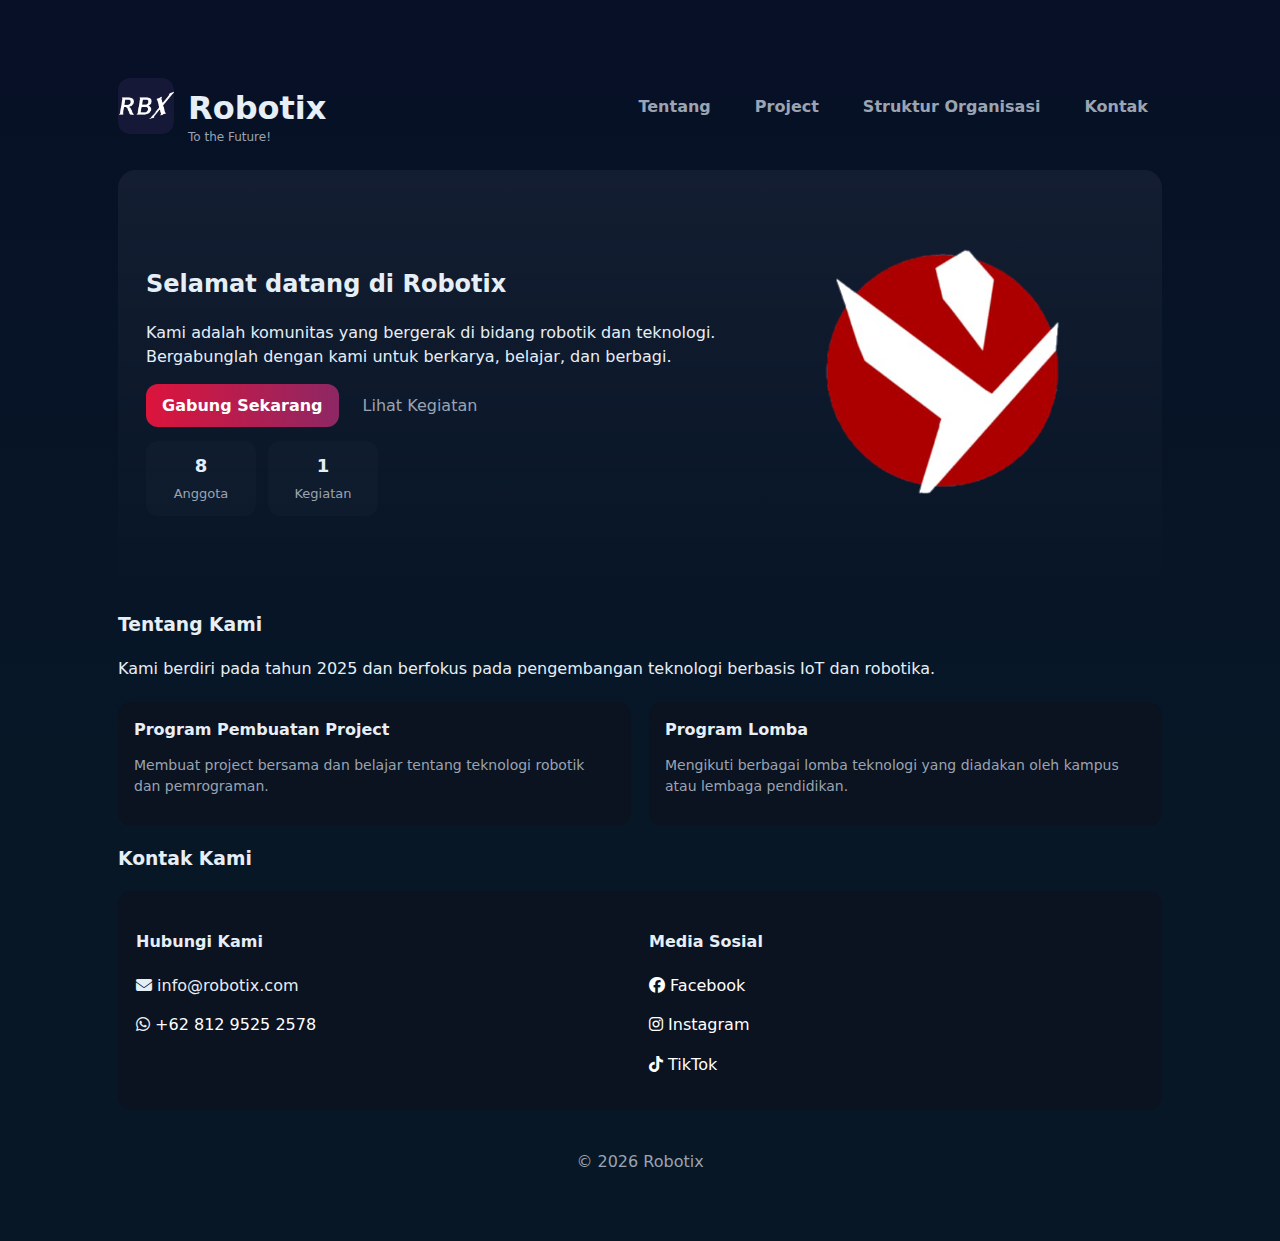
<file: index.html>
<!doctype html>
<html lang="id">
    <head>
        <meta charset="utf-8" />
        <meta name="viewport" content="width=device-width, initial-scale=1" />
        <title>Robotix</title>
        <link rel="icon" type="image/png" href="img/Logo.png" />
        <link rel="stylesheet" href="styles.css" />
        <link rel="preconnect" href="https://fonts.gstatic.com" crossorigin />
        <link
            rel="stylesheet"
            href="https://cdnjs.cloudflare.com/ajax/libs/font-awesome/6.5.0/css/all.min.css"
        />
    </head>

    <body>
        <div class="wrap">
            <header>
                <div class="brand">
                    <div class="logo">
                        <img
                            src="img/Acronim Robotix dark.jpeg"
                            alt="Robotix Logo"
                        />
                    </div>
                    <div>
                        <h1>Robotix</h1>
                        <div style="font-size: 12px; color: var(--muted)">
                            To the Future!
                        </div>
                    </div>
                </div>

                <nav>
                    <a class="btn" href="#about">Tentang</a>
                    <a class="btn" href="/project/">Project</a>
                    <a class="btn" href="#team">Struktur Organisasi</a>
                    <a class="btn" href="#contact">Kontak</a>
                </nav>

                <div class="menu-toggle"><i class="fas fa-bars"></i></div>
            </header>

            <main>
                <section class="hero">
                    <div class="intro">
                        <h2>Selamat datang di <strong>Robotix</strong></h2>
                        <p>
                            Kami adalah komunitas yang bergerak di bidang
                            robotik dan teknologi. Bergabunglah dengan kami
                            untuk berkarya, belajar, dan berbagi.
                        </p>

                        <div class="cta">
                            <a class="primary" href="#contact"
                                >Gabung Sekarang</a
                            >
                            <a class="ghost" href="/project/">Lihat Kegiatan</a>
                        </div>

                        <div class="stats">
                            <div class="stat">
                                <h3>8</h3>
                                <p>Anggota</p>
                            </div>
                            <div class="stat">
                                <h3>1</h3>
                                <p>Kegiatan</p>
                            </div>
                        </div>
                    </div>

                    <div class="hero-img">
                        <img src="img/Logo.png" alt="Robotix Logo" />
                    </div>
                </section>

                <section id="about">
                    <div class="section-head">
                        <h3>Tentang Kami</h3>
                    </div>
                    <p>
                        Kami berdiri pada tahun 2025 dan berfokus pada
                        pengembangan teknologi berbasis IoT dan robotika.
                    </p>

                    <div class="grid">
                        <div class="card">
                            <h4>Program Pembuatan Project</h4>
                            <p>
                                Membuat project bersama dan belajar tentang
                                teknologi robotik dan pemrograman.
                            </p>
                        </div>
                        <div class="card">
                            <h4>Program Lomba</h4>
                            <p>
                                Mengikuti berbagai lomba teknologi yang diadakan
                                oleh kampus atau lembaga pendidikan.
                            </p>
                        </div>
                    </div>
                </section>

                <section id="contact">
                    <div class="section-head">
                        <h3>Kontak Kami</h3>
                    </div>
                    <div class="contact-box">
                        <div>
                            <h4>Hubungi Kami</h4>
                            <p>
                                <i class="fa-solid fa-envelope"></i>
                                info@robotix.com
                            </p>
                            <p>
                                <i class="fa-brands fa-whatsapp"></i>
                                <a href="https://wa.me/6281295252578"
                                    >+62 812 9525 2578</a
                                >
                            </p>
                        </div>
                        <div>
                            <h4>Media Sosial</h4>
                            <p>
                                <a href="https://facebook.com/robotix"
                                    ><i class="fa-brands fa-facebook"></i>
                                    Facebook</a
                                >
                            </p>
                            <p>
                                <a href="https://instagram.com/robotix"
                                    ><i class="fa-brands fa-instagram"></i>
                                    Instagram</a
                                >
                            </p>
                            <p>
                                <a href="https://tiktok.com/robotix"
                                    ><i class="fa-brands fa-tiktok"></i>
                                    TikTok</a
                                >
                            </p>
                        </div>
                    </div>
                </section>
            </main>

            <footer>
                <div>© <span id="year"></span> Robotix</div>
            </footer>
        </div>

        <script>
            // Toggle Menu
            const menuToggle = document.querySelector(".menu-toggle");
            const nav = document.querySelector("nav");
            menuToggle.addEventListener("click", () => {
                nav.classList.toggle("active");
            });

            // Set year
            document.getElementById("year").textContent =
                new Date().getFullYear();

            // Animasi muncul
            const observer = new IntersectionObserver(
                (entries) => {
                    entries.forEach((e) => {
                        if (e.isIntersecting) {
                            e.target.style.transform = "none";
                            e.target.style.opacity = "1";
                        }
                    });
                },
                { threshold: 0.12 },
            );
            document
                .querySelectorAll(".card")
                .forEach((el) => observer.observe(el));
        </script>
    </body>
</html>
</file>
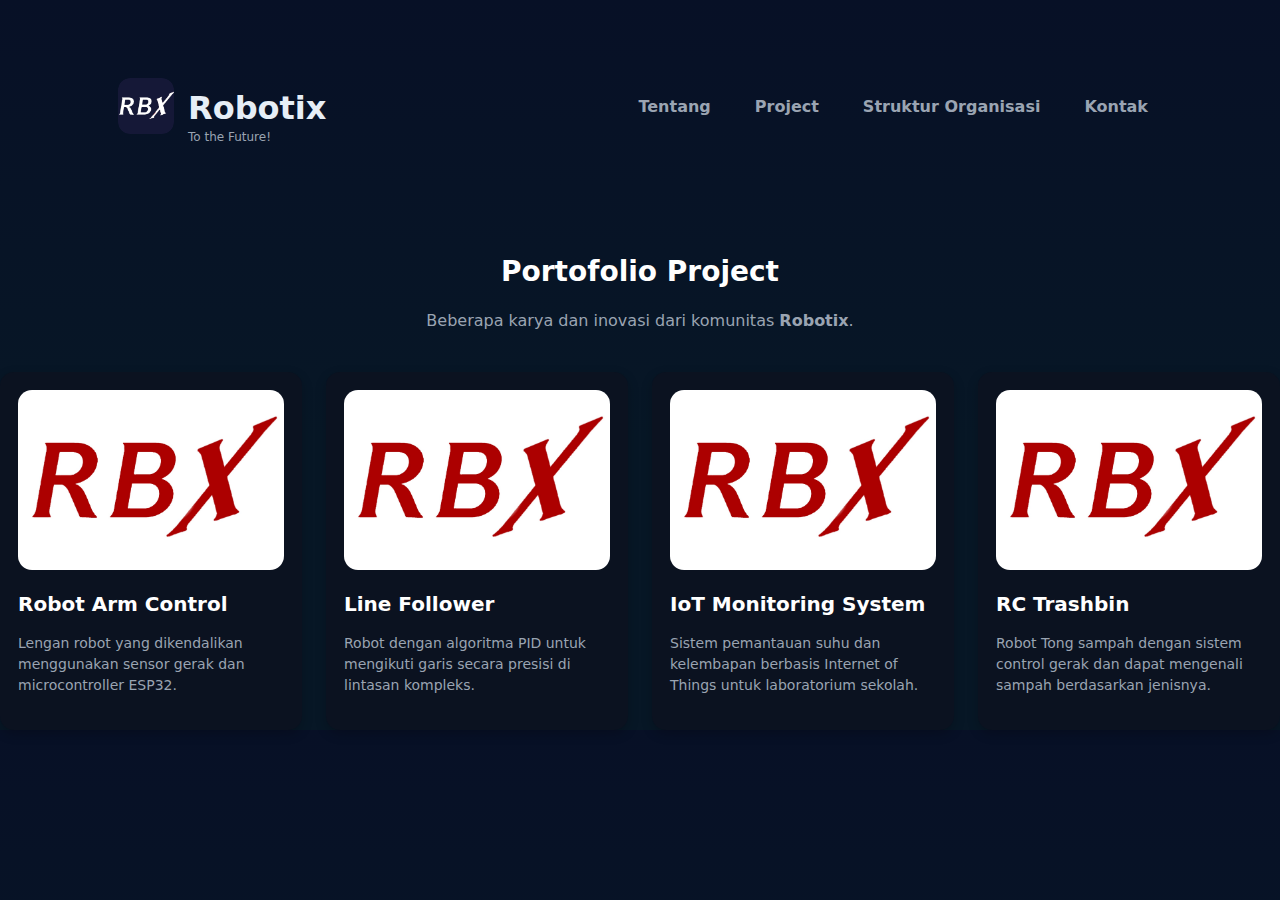
<file: portofolio/index.html>
<!doctype html>
<html lang="id">
    <head>
        <meta charset="utf-8" />
        <meta name="viewport" content="width=device-width, initial-scale=1" />
        <title>Robotix</title>
        <link rel="icon" type="image/png" href="img/Logo.png" />
        <link rel="stylesheet" href="styles.css" />
        <link rel="preconnect" href="https://fonts.gstatic.com" crossorigin />
        <link
            rel="stylesheet"
            href="https://cdnjs.cloudflare.com/ajax/libs/font-awesome/6.5.0/css/all.min.css"
        />
    </head>

    <body>
        <div class="wrap">
            <header>
                <div class="brand">
                    <div class="logo">
                        <img
                            src="../img/Acronim Robotix dark.jpeg"
                            alt="Robotix Logo"
                        />
                    </div>
                    <div>
                        <h1>Robotix</h1>
                        <div style="font-size: 12px; color: var(--muted)">
                            To the Future!
                        </div>
                    </div>
                </div>

                <nav>
                    <a class="btn" href="../">Tentang</a>
                    <a class="btn" href="#projects">Project</a>
                    <a class="btn" href="#team">Struktur Organisasi</a>
                    <a class="btn" href="../#contact">Kontak</a>
                </nav>

                <div class="menu-toggle"><i class="fas fa-bars"></i></div>
            </header>
        </div>

        <main>
            <!-- Section Portofolio Project -->
            <section id="projects" class="portfolio">
                <h2>Portofolio Project</h2>
                <p class="subtitle">
                    Beberapa karya dan inovasi dari komunitas
                    <strong>Robotix</strong>.
                </p>

                <div class="project-grid">
                    <div class="card">
                        <img
                            src="../img/Acronim Robotix light.jpeg"
                            alt="Robot Arm Project"
                        />
                        <h3>Robot Arm Control</h3>
                        <p>
                            Lengan robot yang dikendalikan menggunakan sensor
                            gerak dan microcontroller ESP32.
                        </p>
                    </div>

                    <div class="card">
                        <img
                            src="../img/Acronim Robotix light.jpeg"
                            alt="Line Follower Robot"
                        />
                        <h3>Line Follower</h3>
                        <p>
                            Robot dengan algoritma PID untuk mengikuti garis
                            secara presisi di lintasan kompleks.
                        </p>
                    </div>

                    <div class="card">
                        <img
                            src="../img/Acronim Robotix light.jpeg"
                            alt="IoT Monitoring System"
                        />
                        <h3>IoT Monitoring System</h3>
                        <p>
                            Sistem pemantauan suhu dan kelembapan berbasis
                            Internet of Things untuk laboratorium sekolah.
                        </p>
                    </div>

                    <div class="card">
                        <img
                            src="../img/Acronim Robotix light.jpeg"
                            alt="RC Trashbin"
                        />
                        <h3>RC Trashbin</h3>
                        <p>
                            Robot Tong sampah dengan sistem control gerak dan
                            dapat mengenali sampah berdasarkan jenisnya.
                        </p>
                    </div>
                </div>
            </section>
        </main>

        <script>
            const menuToggle = document.querySelector(".menu-toggle");
            const nav = document.querySelector("nav");
            menuToggle.addEventListener("click", () => {
                nav.classList.toggle("active");
            });
        </script>
    </body>
</html>
</file>
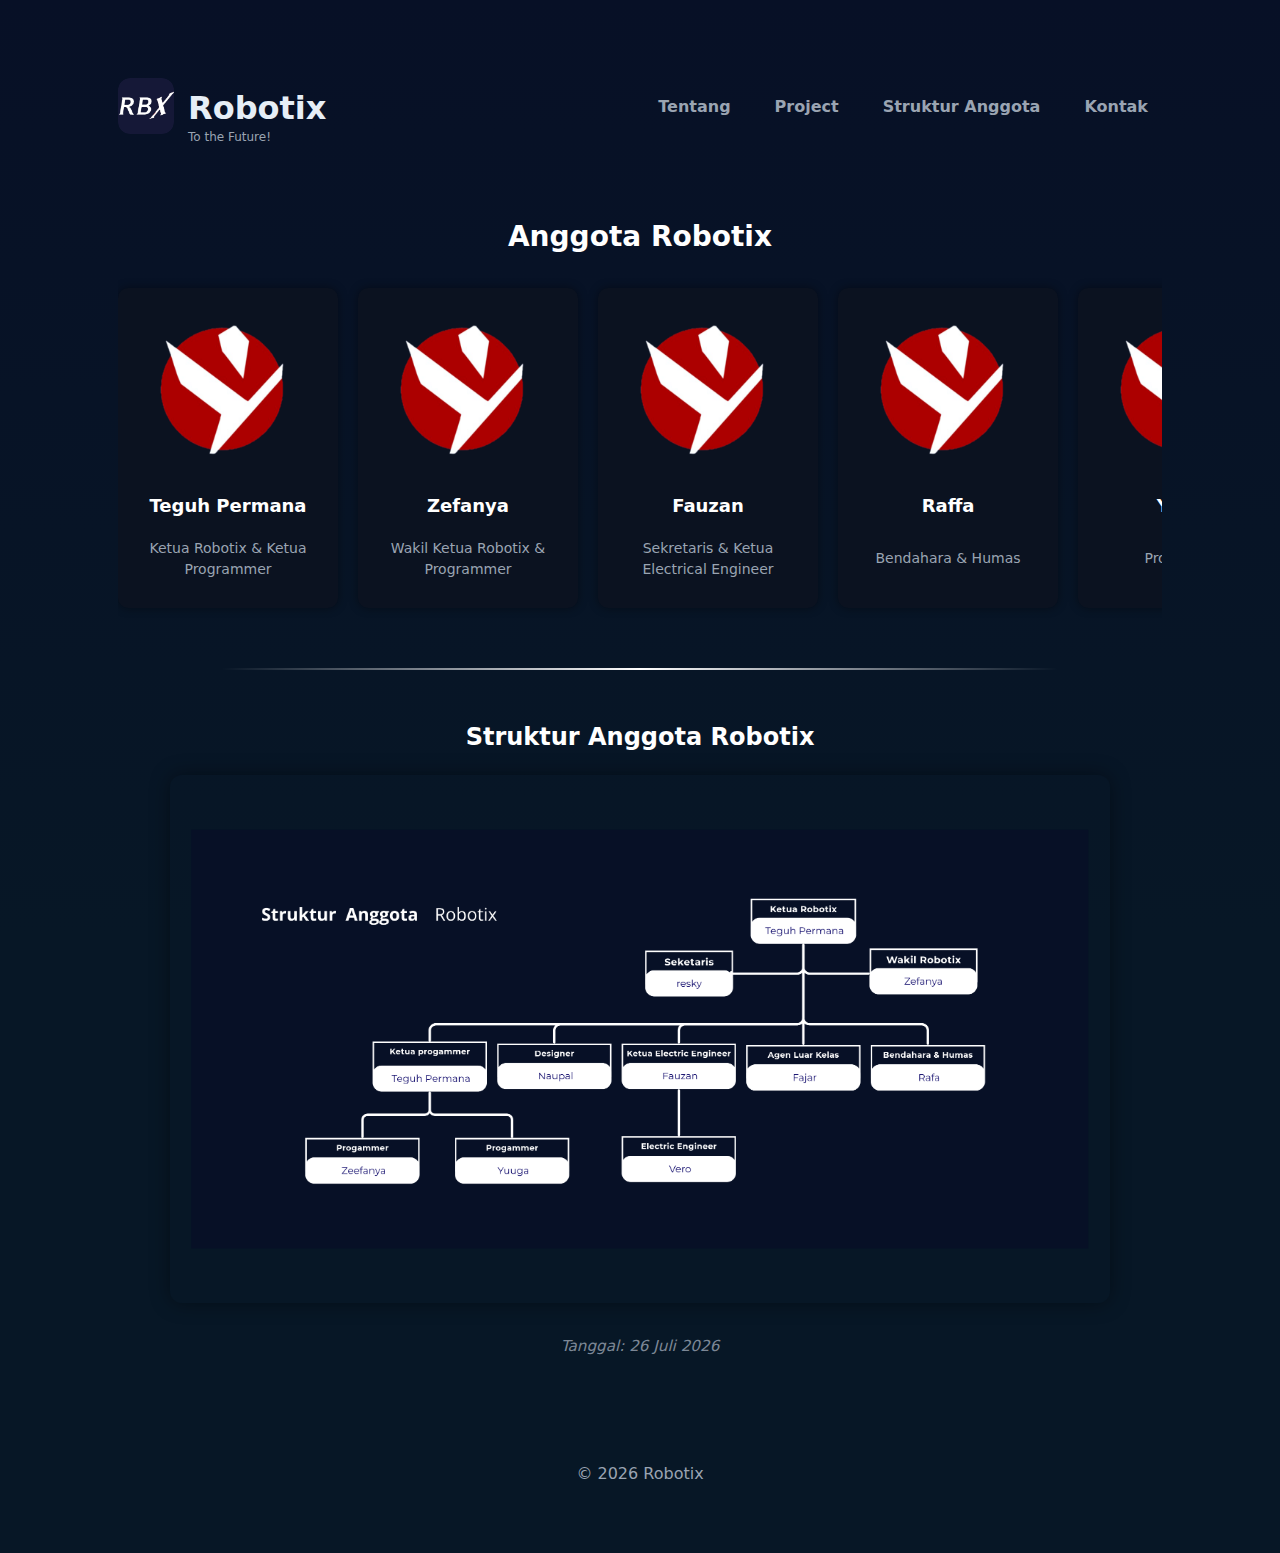
<file: struktur-anggota/index.html>
<!doctype html>
<html lang="id">
    <head>
        <meta charset="utf-8" />
        <meta name="viewport" content="width=device-width, initial-scale=1" />
        <title>Robotix</title>
        <link rel="icon" type="image/png" href="../img/Logo.png" />
        <link rel="stylesheet" href="styles.css" />
        <link rel="preconnect" href="https://fonts.gstatic.com" crossorigin />
        <link
            rel="stylesheet"
            href="https://cdnjs.cloudflare.com/ajax/libs/font-awesome/6.5.0/css/all.min.css"
        />
    </head>

    <body>
        <div class="wrap">
            <header>
                <div class="brand">
                    <div class="logo">
                        <img
                            src="../img/Acronim Robotix dark.jpeg"
                            alt="Robotix Logo"
                        />
                    </div>
                    <div>
                        <h1>Robotix</h1>
                        <div style="font-size: 12px; color: var(--muted)">
                            To the Future!
                        </div>
                    </div>
                </div>

                <nav>
                    <a class="btn" href="../">Tentang</a>
                    <a class="btn" href="../project/">Project</a>
                    <a class="btn" href="#struktur-anggota/"
                        >Struktur Anggota</a
                    >
                    <a class="btn" href="../#contact">Kontak</a>
                </nav>

                <div class="menu-toggle"><i class="fas fa-bars"></i></div>
            </header>

            <main>
                <section class="struktur-anggota">
                    <h2>Anggota Robotix</h2>
                    <div class="anggota-container">
                        <div class="anggota">
                            <img src="../img/Logo.png" alt="Foto Anggota 1" />
                            <h3>Teguh Permana</h3>
                            <p>Ketua Robotix & Ketua Programmer</p>
                        </div>

                        <div class="anggota">
                            <img src="../img/Logo.png" alt="Foto Anggota 2" />
                            <h3>Zefanya</h3>
                            <p>Wakil Ketua Robotix & Programmer</p>
                        </div>

                        <div class="anggota">
                            <img src="../img/Logo.png" alt="Foto Anggota 3" />
                            <h3>Fauzan</h3>
                            <p>Sekretaris & Ketua Electrical Engineer</p>
                        </div>

                        <div class="anggota">
                            <img src="../img/Logo.png" alt="Foto Anggota 4" />
                            <h3>Raffa</h3>
                            <p>Bendahara & Humas</p>
                        </div>

                        <div class="anggota">
                            <img src="../img/Logo.png" alt="Foto Anggota 5" />
                            <h3>Yuuga</h3>
                            <p>Programmer</p>
                        </div>

                        <div class="anggota">
                            <img src="../img/Logo.png" alt="Foto Anggota 5" />
                            <h3>Vero</h3>
                            <p>Electrical Engineer</p>
                        </div>

                        <div class="anggota">
                            <img src="../img/Logo.png" alt="Foto Anggota 5" />
                            <h3>Naupal</h3>
                            <p>Designer</p>
                        </div>

                        <div class="anggota">
                            <img src="../img/Logo.png" alt="Foto Anggota 5" />
                            <h3>Abian</h3>
                            <p>Designer</p>
                        </div>
                    </div>

                      <hr class="pemisah" />

                    <div class="struktur-gambar">
                        <h3>Struktur Anggota Robotix</h1>
                        <img src="../img/Struktur Anggota.png" alt="Foto Struktur Anggota Robotix">
                    </div>

                    <div class="tanggal-sekarang">
                            <p id="tanggal"></p>
                        </div>
                </section>
            </main>

            <footer>
                <div>© <span id="year"></span> Robotix</div>
            </footer>
        </div>

        <script>
            document.getElementById("year").textContent =
                new Date().getFullYear();

            const menuToggle = document.querySelector(".menu-toggle");
            const nav = document.querySelector("nav");
            menuToggle.addEventListener("click", () => {
                nav.classList.toggle("active");
            });

            // --- Script Tanggal Sekarang ---
            const tanggalSekarang = new Date();
            const options = { day: "numeric", month: "long", year: "numeric" };
            const tanggalFormatted = tanggalSekarang.toLocaleDateString("id-ID", options);
            document.getElementById("tanggal").textContent = `Tanggal: ${tanggalFormatted}`;

            // Auto scroll anggota
            // --- AUTO SCROLL & MANUAL SCROLL ---
            const container = document.querySelector(".anggota-container");
            let autoScroll = true;
            let scrollAmount = 0;

            // Fungsi untuk auto-scroll
            function autoScrollFunc() {
                if (!autoScroll) return;
                container.scrollLeft += 1;
                if (
                    container.scrollLeft >=
                    container.scrollWidth - container.clientWidth
                ) {
                    container.scrollLeft = 0;
                }
            }

            // Jalankan auto-scroll setiap 30ms
            let scrollInterval = setInterval(autoScrollFunc, 30);

            // Jika user scroll manual, hentikan auto-scroll sementara
            container.addEventListener("scroll", () => {
                autoScroll = false;
                clearInterval(scrollInterval);
                // Mulai lagi setelah 3 detik tidak digerakkan
                clearTimeout(container.restartTimeout);
                container.restartTimeout = setTimeout(() => {
                    autoScroll = true;
                    scrollInterval = setInterval(autoScrollFunc, 30);
                }, 3000);
            });
        </script>
    </body>
</html>
</file>
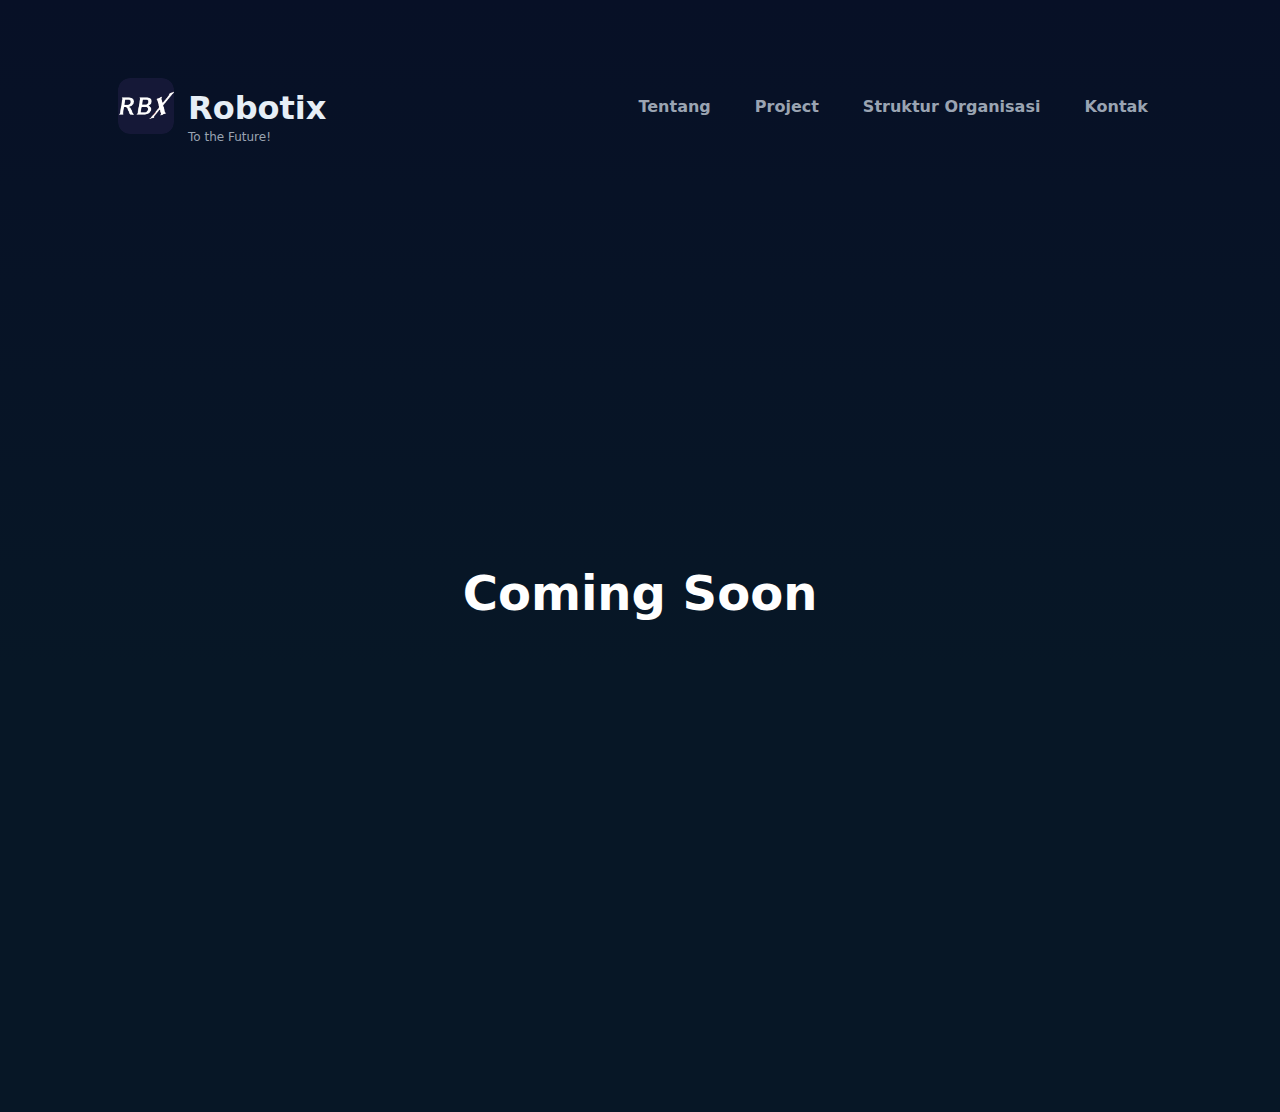
<file: struktur-organisasi/index.html>
<!doctype html>
<html lang="id">
    <head>
        <meta charset="utf-8" />
        <meta name="viewport" content="width=device-width, initial-scale=1" />
        <title>Robotix</title>
        <link rel="icon" type="image/png" href="img/Logo.png" />
        <link rel="stylesheet" href="styles.css" />
        <link rel="preconnect" href="https://fonts.gstatic.com" crossorigin />
        <link
            rel="stylesheet"
            href="https://cdnjs.cloudflare.com/ajax/libs/font-awesome/6.5.0/css/all.min.css"
        />
    </head>

    <body>
        <div class="wrap">
            <header>
                <div class="brand">
                    <div class="logo">
                        <img
                            src="../img/Acronim Robotix dark.jpeg"
                            alt="Robotix Logo"
                        />
                    </div>
                    <div>
                        <h1>Robotix</h1>
                        <div style="font-size: 12px; color: var(--muted)">
                            To the Future!
                        </div>
                    </div>
                </div>

                <nav>
                    <a class="btn" href="../">Tentang</a>
                    <a class="btn" href="../project/">Project</a>
                    <a class="btn" href="../struktur-organisasi/"
                        >Struktur Organisasi</a
                    >
                    <a class="btn" href="../#contact">Kontak</a>
                </nav>

                <div class="menu-toggle"><i class="fas fa-bars"></i></div>
            </header>

            <main>
                <div class="CMS">
                    <h1>Coming Soon</h1>
                </div>
            </main>
        </div>

        <script>
            const menuToggle = document.querySelector(".menu-toggle");
            const nav = document.querySelector("nav");
            menuToggle.addEventListener("click", () => {
                nav.classList.toggle("active");
            });
        </script>
    </body>
</html>
</file>
<file: styles.css>
:root {
    --bg: #0f1724;
    --card: #0b1220;
    --accent: #6ee7b7;
    --muted: #9aa4b2;
    --radius: 14px;
    color-scheme: dark;
}

* {
    box-sizing: border-box;
}

body {
    margin: 0;
    font-family: Inter, system-ui, sans-serif;
    background: linear-gradient(180deg, #071026, #071726 60%);
    color: #e6eef6;
    line-height: 1.45;
}

/* Layout */
.wrap {
    max-width: 1100px;
    margin: 40px auto;
    padding: 28px;
}

/* Header */
header {
    display: flex;
    align-items: center;
    justify-content: space-between;
    position: relative;
}

/* Brand */
.brand {
    display: flex;
    gap: 14px;
    align-items: center;
}

.brand div {
    line-height: 1.2;
}

.card img,
.member img,
.box img {
    max-width: 100%;
    height: auto;
    display: block;
    border-radius: 10px; /* opsional biar rapi */
}

.brand h1 {
    margin-bottom: 2px; /* jarak kecil antara teks dan tagline */
}

.logo {
    width: 56px;
    height: 56px;
    border-radius: 12px;
    overflow: hidden;
}

.logo img {
    width: 100%;
    height: 100%;
    object-fit: cover;
    border-radius: 12px;
}

/* Navigation */
nav {
    display: flex;
    gap: 16px;
}

a.btn {
    padding: 10px 14px;
    border-radius: 10px;
    text-decoration: none;
    color: var(--muted);
    font-weight: 600;
    transition: color 0.25s;
}

a.btn:hover {
    color: var(--accent);
}

/* Hamburger */
.menu-toggle {
    display: none;
    position: absolute;
    right: 20px;
    top: 20px;
    font-size: 26px;
    color: white;
    cursor: pointer;
}

/* Hero */
.hero {
    margin-top: 26px;
    background: linear-gradient(180deg, rgba(255, 255, 255, 0.05), transparent);
    padding: 28px;
    border-radius: 18px;
    display: grid;
    grid-template-columns: 1fr 360px;
    gap: 22px;
    align-items: center;
}

.cta {
    display: flex;
    gap: 10px;
}
.primary {
    background: linear-gradient(90deg, crimson, #8d2764);
    color: white;
    padding: 10px 16px;
    border-radius: 12px;
    text-decoration: none;
    font-weight: 700;
}
.ghost {
    border: 1px solid var(--glass-2);
    padding: 10px 14px;
    border-radius: 12px;
    text-decoration: none;
    color: var(--muted);
} /* Stats */
.stats {
    display: flex;
    gap: 12px;
    margin-top: 14px;
}
.stat {
    background: rgba(255, 255, 255, 0.02);
    padding: 12px;
    border-radius: 12px;
    min-width: 110px;
    text-align: center;
}
.stat h3 {
    margin: 0;
    font-size: 18px;
}
.stat p {
    margin: 6px 0 0;
    color: var(--muted);
    font-size: 13px;
}

.hero-img img {
    width: 100%;
    border-radius: 16px;
}

/* Card */
.grid {
    display: grid;
    grid-template-columns: repeat(2, 1fr);
    gap: 18px;
    margin-top: 22px;
}

.card {
    background: var(--card);
    padding: 16px;
    border-radius: var(--radius);
    transform: translateY(12px);
    opacity: 0;
    transition: 0.6s ease;
}

.card h4 {
    margin: 0 0 8px;
}
.card p {
    color: var(--muted);
    font-size: 14px;
}

/* Contact */
.contact-box {
    background: var(--card);
    padding: 18px;
    border-radius: var(--radius);
    display: grid;
    grid-template-columns: repeat(auto-fit, minmax(220px, 1fr));
    gap: 18px;
    margin-top: 16px;
}

#contact a {
    color: white;
    text-decoration: none;
}
#contact a:hover {
    color: var(--accent);
}

/* Footer */
footer {
    text-align: center;
    color: var(--muted);
    margin-top: 40px;
}

/* Responsive */
@media (max-width: 768px) {
    nav {
        display: none;
        flex-direction: column;
        background: var(--card);
        position: absolute;
        right: 20px;
        top: 70px;
        padding: 16px;
        border-radius: var(--radius);
    }

    nav.active {
        display: flex;
    }

    .menu-toggle {
        display: block;
    }

    .hero {
        grid-template-columns: 1fr;
        text-align: center;
    }

    .grid {
        grid-template-columns: 1fr;
    }
}
</file>
<file: portofolio/styles.css>
:root {
    --bg: #0f1724;
    --card: #0b1220;
    --accent: white;
    --muted: #9aa4b2;
    --radius: 14px;
    color-scheme: dark;
}

* {
    box-sizing: border-box;
}

body {
    margin: 0;
    font-family: Inter, system-ui, sans-serif;
    background: linear-gradient(180deg, #071026, #071726 60%);
    color: #e6eef6;
    line-height: 1.45;
}

/* Layout */
.wrap {
    max-width: 1100px;
    margin: 40px auto;
    padding: 28px;
}

/* Header */
header {
    display: flex;
    align-items: center;
    justify-content: space-between;
    position: relative;
}

/* Brand */
.brand {
    display: flex;
    gap: 14px;
    align-items: center;
}

.brand div {
    line-height: 1.2;
}

.card img,
.member img,
.box img {
    max-width: 100%;
    height: auto;
    display: block;
    border-radius: 10px; /* opsional biar rapi */
}

.brand h1 {
    margin-bottom: 2px; /* jarak kecil antara teks dan tagline */
}

.logo {
    width: 56px;
    height: 56px;
    border-radius: 12px;
    overflow: hidden;
}

.logo img {
    width: 100%;
    height: 100%;
    object-fit: cover;
    border-radius: 12px;
}

/* Navigation */
nav {
    display: flex;
    gap: 16px;
}

a.btn {
    padding: 10px 14px;
    border-radius: 10px;
    text-decoration: none;
    color: var(--muted);
    font-weight: 600;
    transition: color 0.25s;
}

a.btn:hover {
    color: var(--accent);
}

/* Hamburger */
.menu-toggle {
    display: none;
    position: absolute;
    right: 20px;
    top: 20px;
    font-size: 26px;
    color: white;
    cursor: pointer;
}

/* Responsive */
@media (max-width: 768px) {
    nav {
        display: none;
        flex-direction: column;
        background: var(--card);
        position: absolute;
        right: 20px;
        top: 70px;
        padding: 16px;
        border-radius: var(--radius);
    }

    nav.active {
        display: flex;
    }

    .menu-toggle {
        display: block;
    }

    .hero {
        grid-template-columns: 1fr;
        text-align: center;
    }

    .grid {
        grid-template-columns: 1fr;
    }
}

/* ===== PORTFOLIO SECTION ===== */
.portfolio {
    margin-top: 80px;
    text-align: center;
}

.portfolio h2 {
    font-size: 28px;
    color: var(--accent);
    margin-bottom: 10px;
}

.portfolio .subtitle {
    color: var(--muted);
    margin-bottom: 40px;
}

/* Grid layout untuk project */
.project-grid {
    display: grid;
    grid-template-columns: repeat(auto-fit, minmax(260px, 1fr));
    gap: 24px;
}

/* Kartu project */
.card {
    background: var(--card);
    border-radius: var(--radius);
    padding: 18px;
    text-align: left;
    box-shadow: 0 4px 12px rgba(0, 0, 0, 0.2);
    transition:
        transform 0.3s ease,
        box-shadow 0.3s ease;
}

.card:hover {
    transform: translateY(-5px);
    box-shadow: 0 6px 16px rgba(0, 0, 0, 0.3);
}

.card img {
    width: 100%;
    height: 180px;
    object-fit: cover;
    border-radius: var(--radius);
    margin-bottom: 12px;
}

.card h3 {
    color: #fff;
    font-size: 20px;
    margin-bottom: 8px;
}

.card p {
    color: var(--muted);
    font-size: 14px;
    margin-bottom: 16px;
    line-height: 1.5;
}

/* Responsive tweak */
@media (max-width: 768px) {
    .project-grid {
        gap: 18px;
    }
    .card img {
        height: 160px;
    }
}
</file>
<file: struktur-anggota/styles.css>
:root {
    --bg: #0f1724;
    --card: #0b1220;
    --accent: white;
    --muted: #9aa4b2;
    --radius: 14px;
    color-scheme: dark;
}

* {
    box-sizing: border-box;
}

body {
    margin: 0;
    font-family: Inter, system-ui, sans-serif;
    background: linear-gradient(180deg, #071026, #071726 60%);
    color: #e6eef6;
    line-height: 1.45;
}

/* Layout */
.wrap {
    max-width: 1100px;
    margin: 40px auto;
    padding: 28px;
}

/* Header */
header {
    display: flex;
    align-items: center;
    justify-content: space-between;
    position: relative;
}

/* Brand */
.brand {
    display: flex;
    gap: 14px;
    align-items: center;
}

.brand div {
    line-height: 1.2;
}

.card img,
.member img,
.box img {
    max-width: 100%;
    height: auto;
    display: block;
    border-radius: 10px; /* opsional biar rapi */
}

.brand h1 {
    margin-bottom: 2px; /* jarak kecil antara teks dan tagline */
}

.logo {
    width: 56px;
    height: 56px;
    border-radius: 12px;
    overflow: hidden;
}

.logo img {
    width: 100%;
    height: 100%;
    object-fit: cover;
    border-radius: 12px;
}

/* Navigation */
nav {
    display: flex;
    gap: 16px;
}

a.btn {
    padding: 10px 14px;
    border-radius: 10px;
    text-decoration: none;
    color: var(--muted);
    font-weight: 600;
    transition: color 0.25s;
}

a.btn:hover {
    color: var(--accent);
}

/* Hamburger */
.menu-toggle {
    display: none;
    position: absolute;
    right: 20px;
    top: 20px;
    font-size: 26px;
    color: white;
    cursor: pointer;
}

/* Responsive */
@media (max-width: 768px) {
    nav {
        display: none;
        flex-direction: column;
        background: var(--card);
        position: absolute;
        right: 20px;
        top: 70px;
        padding: 16px;
        border-radius: var(--radius);
    }

    nav.active {
        display: flex;
    }

    .menu-toggle {
        display: block;
    }

    .hero {
        grid-template-columns: 1fr;
        text-align: center;
    }

    .grid {
        grid-template-columns: 1fr;
    }
}

.struktur-anggota {
    padding: 50px 0;
    text-align: center;
    color: white;
}

.struktur-anggota h2 {
    margin-bottom: 20px;
    font-size: 28px;
    color: var(--accent);
}

/* Kontainer anggota (bisa di-scroll manual) */
.anggota-container {
    display: flex;
    overflow-x: auto;
    scroll-behavior: smooth;
    gap: 20px;
    padding: 10px 20px;
    scroll-snap-type: x mandatory; /* efek snap rapi */
}

.anggota-container {
    display: flex;
    overflow-x: auto;
    scroll-behavior: smooth;
    gap: 20px;
    padding: 10px 20px;
    scroll-snap-type: x mandatory;
}

.anggota-container::-webkit-scrollbar {
    display: none;
}

/* Kotak anggota */
.anggota {
    width: 220px; /* ukuran lebar tetap */
    height: 320px; /* tinggi tetap */
    background: var(--card);
    border-radius: 10px;
    padding: 15px;
    box-shadow: 0 0 10px rgba(0, 0, 0, 0.4);
    flex-shrink: 0;
    display: flex;
    flex-direction: column;
    align-items: center;
    justify-content: flex-start; /* biar isi tetap di atas */
    text-align: center;
    scroll-snap-align: start;
    transition:
        transform 0.3s,
        box-shadow 0.3s;
}

.anggota:hover {
    transform: scale(1.05);
    box-shadow: 0 0 15px var(--accent);
}

/* Foto anggota */
.anggota img {
    width: 100%;
    height: 180px; /* tinggi gambar tetap */
    object-fit: cover;
    border-radius: 10px;
}

/* Nama dan jabatan */
.anggota h3 {
    margin: 10px 0 5px;
    font-size: 18px;
    flex-shrink: 0;
}

.anggota p {
    color: var(--muted);
    font-size: 14px;
    margin: 0;
    flex-grow: 1; /* biar teks rata dan tidak ubah tinggi */
    display: flex;
    align-items: center; /* teks di tengah vertikal */
    justify-content: center; /* teks di tengah horizontal */
    text-align: center;
}

.pemisah {
    margin: 50px auto;
    border: 0;
    height: 2px;
    width: 80%;
    background: linear-gradient(
        to right,
        transparent,
        var(--accent),
        transparent
    );
    border-radius: 2px;
}

.struktur-gambar {
    text-align: center;
    margin-top: 40px;
}

.struktur-gambar h3 {
    color: var(--accent);
    margin-bottom: 20px;
    font-size: 1.5rem;
}

.struktur-gambar img {
    max-width: 90%;
    height: 50;
    border-radius: 12px;
    box-shadow: 0 0 20px rgba(0, 0, 0, 0.4);
    transition: transform 0.3s ease;
}

.struktur-gambar img:hover {
    transform: scale(1.03);
}

.tanggal-sekarang {
    text-align: center;
    margin-top: 25px;
    color: var(--muted);
    font-size: 0.95rem;
    font-style: italic;
    opacity: 0.8;
}

/* Footer */
footer {
    text-align: center;
    color: var(--muted);
    margin-top: 40px;
}
</file>
<file: struktur-organisasi/styles.css>
:root {
    --bg: #0f1724;
    --card: #0b1220;
    --accent: white;
    --muted: #9aa4b2;
    --radius: 14px;
    color-scheme: dark;
}

* {
    box-sizing: border-box;
}

body {
    margin: 0;
    font-family: Inter, system-ui, sans-serif;
    background: linear-gradient(180deg, #071026, #071726 60%);
    color: #e6eef6;
    line-height: 1.45;
}

/* Layout */
.wrap {
    max-width: 1100px;
    margin: 40px auto;
    padding: 28px;
}

/* Header */
header {
    display: flex;
    align-items: center;
    justify-content: space-between;
    position: relative;
}

/* Brand */
.brand {
    display: flex;
    gap: 14px;
    align-items: center;
}

.brand div {
    line-height: 1.2;
}

.card img,
.member img,
.box img {
    max-width: 100%;
    height: auto;
    display: block;
    border-radius: 10px; /* opsional biar rapi */
}

.brand h1 {
    margin-bottom: 2px; /* jarak kecil antara teks dan tagline */
}

.logo {
    width: 56px;
    height: 56px;
    border-radius: 12px;
    overflow: hidden;
}

.logo img {
    width: 100%;
    height: 100%;
    object-fit: cover;
    border-radius: 12px;
}

/* Navigation */
nav {
    display: flex;
    gap: 16px;
}

a.btn {
    padding: 10px 14px;
    border-radius: 10px;
    text-decoration: none;
    color: var(--muted);
    font-weight: 600;
    transition: color 0.25s;
}

a.btn:hover {
    color: var(--accent);
}

/* Hamburger */
.menu-toggle {
    display: none;
    position: absolute;
    right: 20px;
    top: 20px;
    font-size: 26px;
    color: white;
    cursor: pointer;
}

/* Responsive */
@media (max-width: 768px) {
    nav {
        display: none;
        flex-direction: column;
        background: var(--card);
        position: absolute;
        right: 20px;
        top: 70px;
        padding: 16px;
        border-radius: var(--radius);
    }

    nav.active {
        display: flex;
    }

    .menu-toggle {
        display: block;
    }

    .hero {
        grid-template-columns: 1fr;
        text-align: center;
    }

    .grid {
        grid-template-columns: 1fr;
    }
}

/* CMS */
.CMS {
    display: flex;
    flex-direction: column;
    align-items: center;
    justify-content: center;
    height: 100vh;
}

.CMS h1 {
    font-size: 3rem;
    font-weight: 700;
    color: var(--accent);
}

.CMS p {
    font-size: 1.2rem;
    font-weight: 400;
    color: var(--muted);
}
</file>
